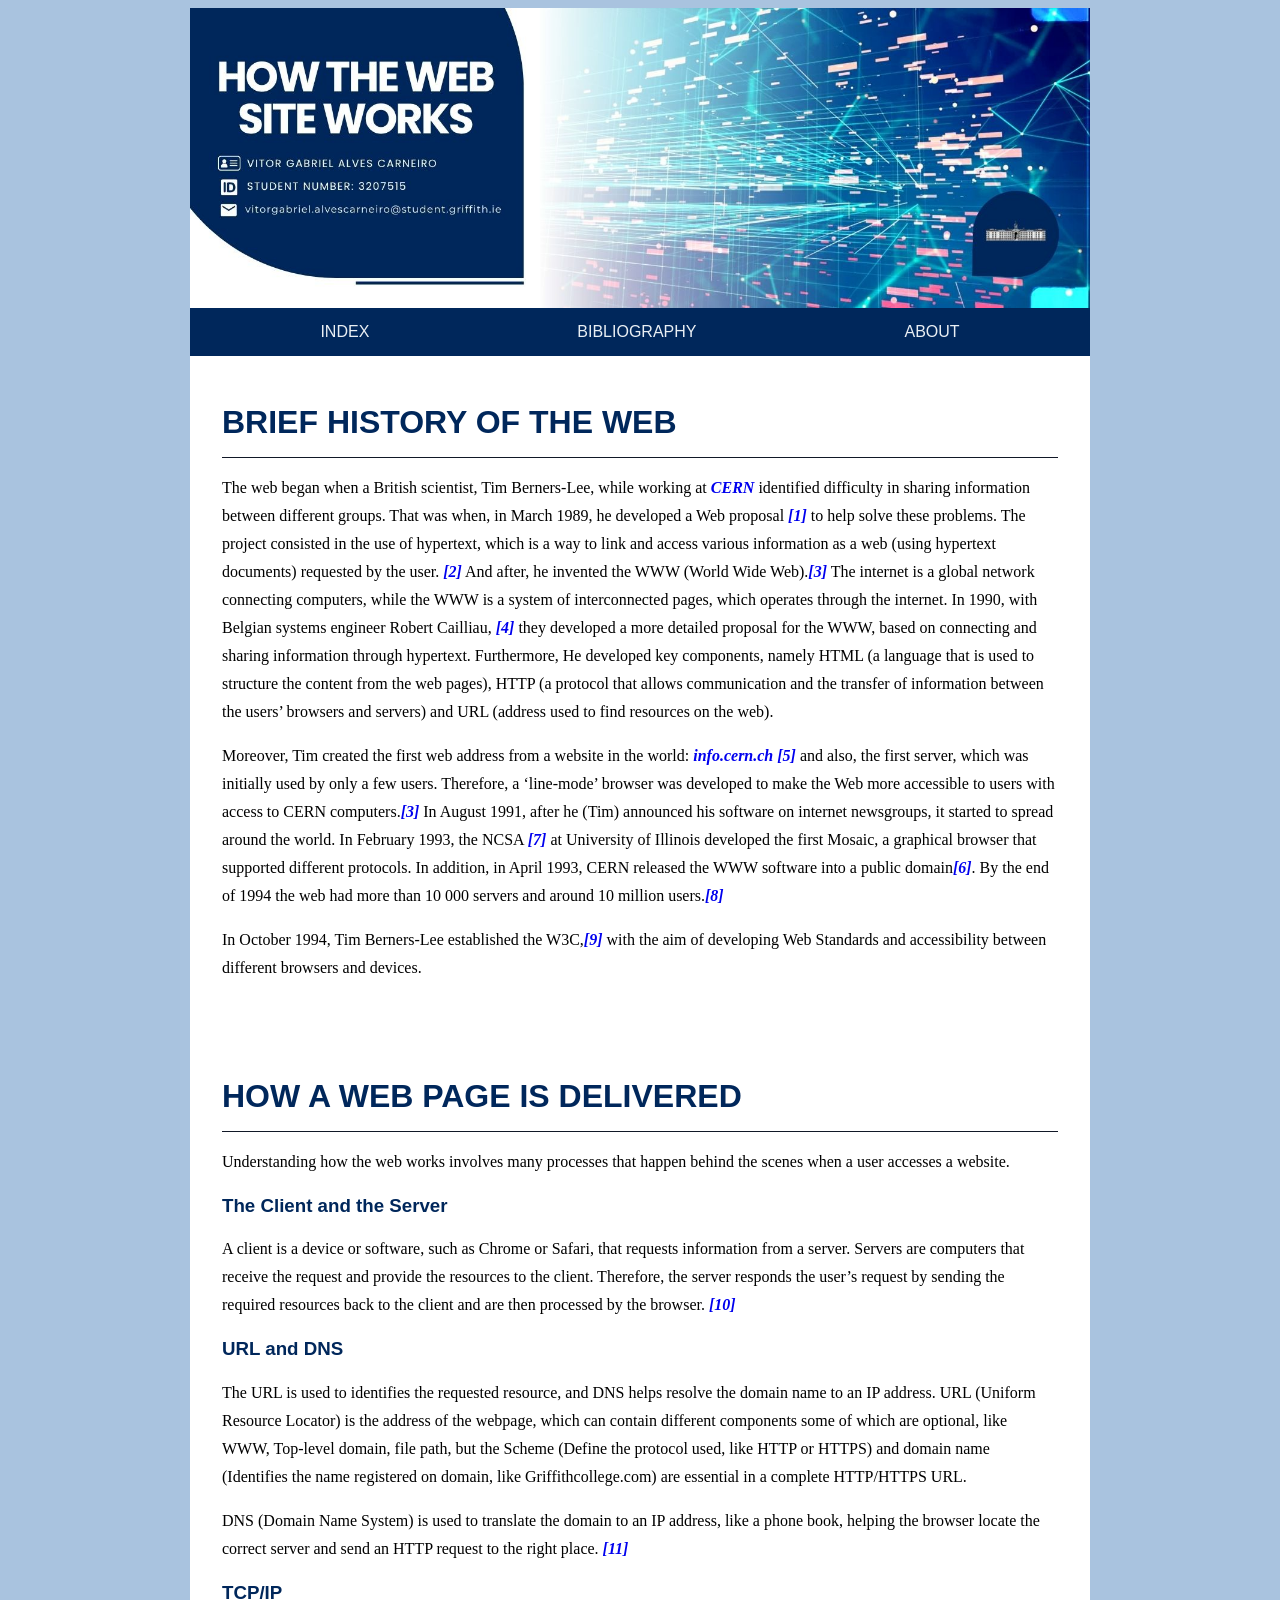
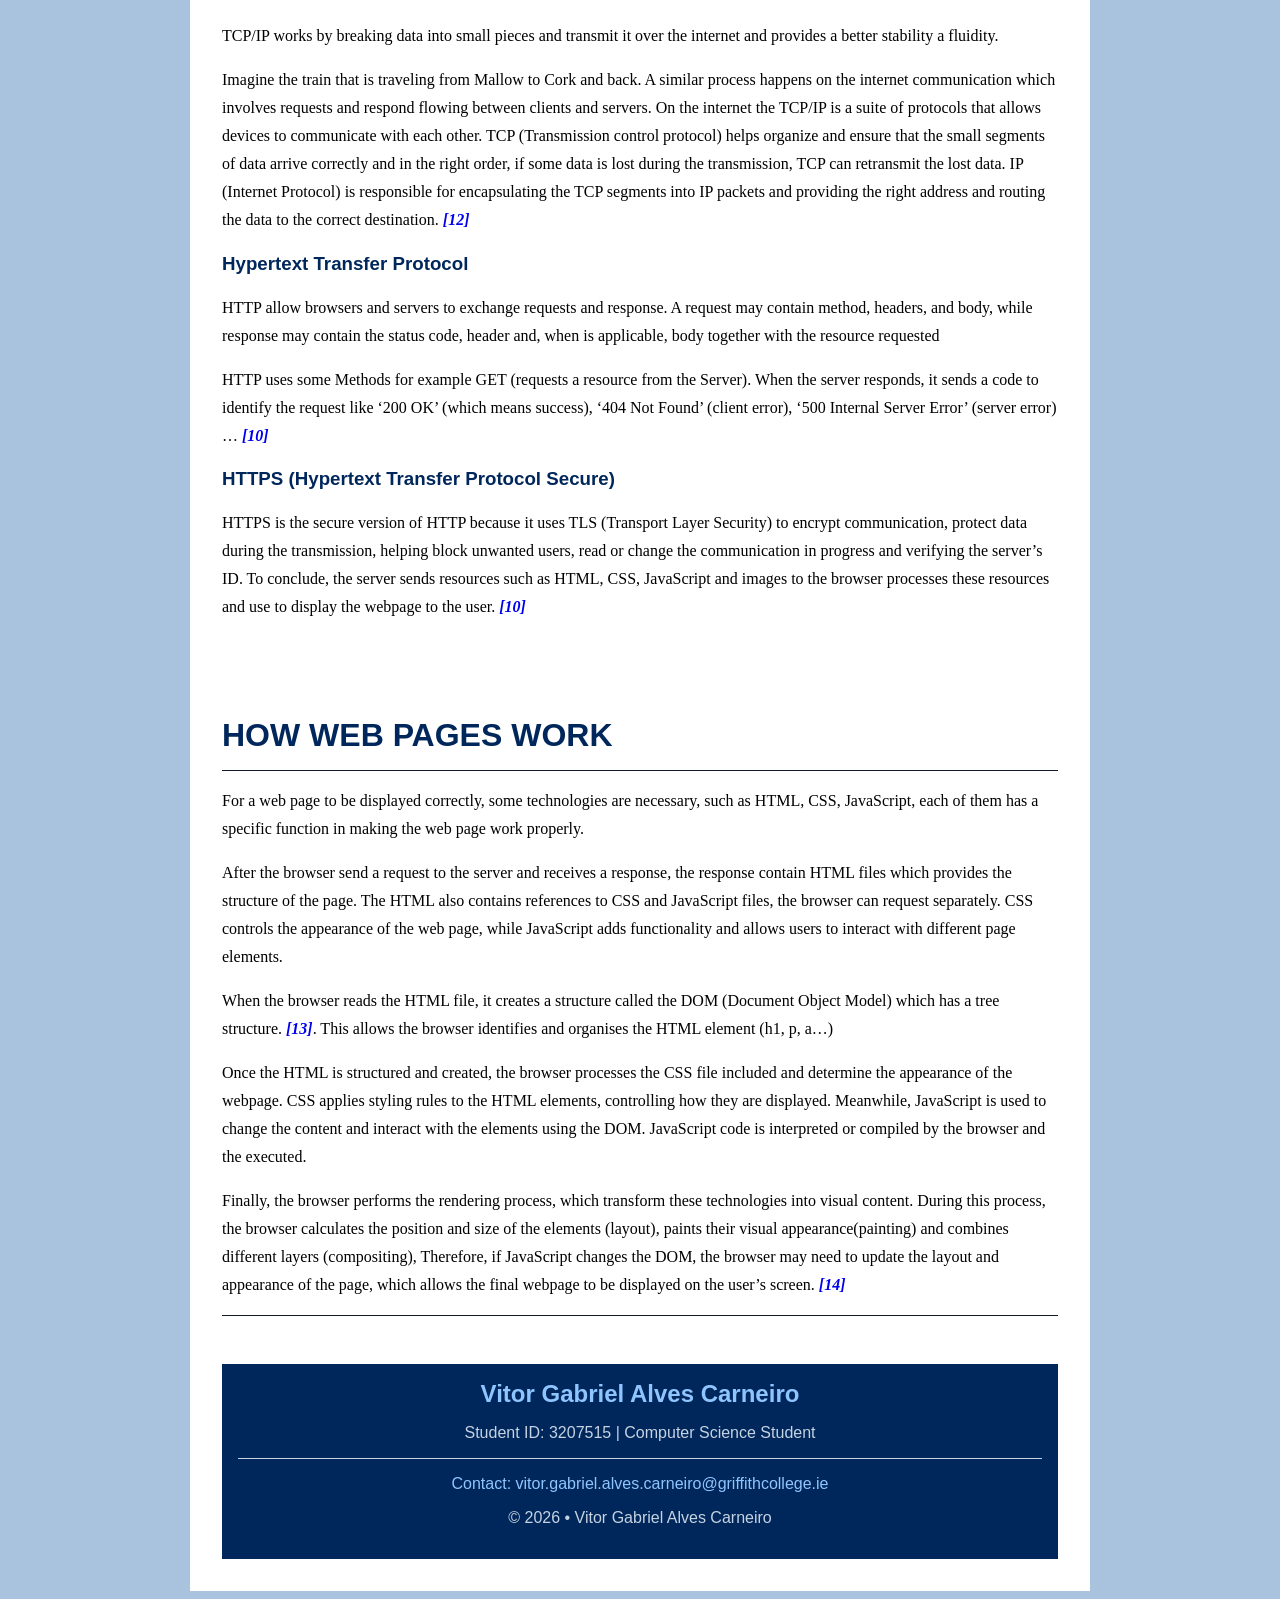
<file: index.html>
<!DOCTYPE html>
<html lang="en">
    <head>
        <title>Web Report on "How the Web Works"</title>
        <link rel="stylesheet" href="styles.css" />
    </head>
    <body>
        <div id = "container">
            <header id="masthead">
                <a href="index.html">
                    <video autoplay muted loop playsinline poster="midia/logo.jpg">
                        <source src="midia/video.mp4" type="video/mp4">
                        <img src="midia/logo.jpg" alt="Website Logo - How the Web Works">
                    </video>
                </a>
                <nav> 
                    <ul>
                        <li><a href="index.html">Index</a></li>
						<li><a href="bibliography.html">Bibliography</a></li>
						<li><a href="about.html">About</a></li>
                    </ul>
                </nav>
            </header>
            <div id="content"> 
                <main>
                    <article>
                        <div id="task1">
                            <header>
                                <h2> Brief history of the web </h2>
                            </header>
                            <p>The web began when a British scientist, Tim Berners-Lee, while working at <a class="citation" href="bibliography.html#link2" target="_blank">CERN</a> identified difficulty in sharing information between different groups. That was when, in March 1989, he developed a Web proposal <a href="bibliography.html#ref1" target="_blank">[1]</a> to help solve these problems. The project consisted in the use of hypertext, which is a way to link and access various information as a web (using hypertext documents) requested by the user. <a href="bibliography.html#ref2" target="_blank">[2]</a> And after, he invented the WWW (World Wide Web).<a href="bibliography.html#ref3" target="_blank">[3]</a>
                            The internet is a global network connecting computers, while the WWW is a system of interconnected pages, which operates through the internet.  In 1990, with Belgian systems engineer Robert Cailliau, <a href="bibliography.html#ref4" target="_blank">[4]</a> they developed a more detailed proposal for the WWW, based on connecting and sharing information through hypertext. Furthermore, He developed key components, namely HTML (a language that is used to structure the content from the web pages), HTTP (a protocol that allows communication and the transfer of information between the users’ browsers and servers) and URL (address used to find resources on the web).</p>
                            <p>Moreover, Tim created the first web address from a website in the world: <a href="bibliography.html#link2" target="_blank"> info.cern.ch</a> <a href="bibliography.html#ref5" target="_blank">[5]</a> and also, the first server, which was initially used by only a few users. Therefore, a ‘line-mode’ browser was developed to make the Web more accessible to users with access to CERN computers.<a href="bibliography.html#ref3" target="_blank">[3]</a> In August 1991, after he (Tim) announced his software on internet newsgroups, it started to spread around the world. In February 1993, the NCSA <a href="bibliography.html#ref7" target="_blank">[7]</a> at University of Illinois developed the first Mosaic, a graphical browser that supported different protocols. In addition, in April 1993, CERN released the WWW software into a public domain<a href="bibliography.html#ref6" target="_blank">[6]</a>. By the end of 1994 the web had more than 10 000 servers and around 10 million users.<a href="bibliography.html#ref8" target="_blank">[8]</a></p>
                            <p>In October 1994, Tim Berners-Lee established the W3C,<a href="bibliography.html#ref9" target="_blank">[9]</a> with the aim of developing Web Standards and accessibility between different browsers and devices.</p>
                        </div>   
                        <div id="task2">
                            <header>
                                <h2> How a web page is delivered </h2>
                            </header>
                            
                                <p>Understanding how the web works involves many processes that happen behind the scenes when a user accesses a website.</p>

                                <h3>The Client and the Server</h3> 
                                    <p> A client is a device or software, such as Chrome or Safari, that requests information from a server. Servers are computers that receive the request and provide the resources to the client. Therefore, the server responds the user’s request by sending the required resources back to the client and are then processed by the browser. <a href="bibliography.html#ref10" target="_blank">[10]</a></p>

                                <h3>URL and DNS</h3> 
                                    <p>The URL is used to identifies the requested resource, and DNS helps resolve the domain name to an IP address. URL (Uniform Resource Locator) is the address of the webpage, which can contain different components some of which are optional, like WWW, Top-level domain, file path, but the Scheme (Define the protocol used, like HTTP or HTTPS) and domain name (Identifies the name registered on domain, like Griffithcollege.com) are essential in a complete HTTP/HTTPS URL. </p>
                                    <p>DNS (Domain Name System) is used to translate the domain to an IP address, like a phone book, helping the browser locate the correct server and send an HTTP request to the right place. <a href="bibliography.html#ref11" target="_blank">[11]</a></p>

                                <h3>TCP/IP</h3> 
                                    <p>TCP/IP works by breaking data into small pieces and transmit it over the internet and provides a better stability a fluidity. </p>
                                    <p>Imagine the train that is traveling from Mallow to Cork and back. A similar process happens on the internet communication which involves requests and respond flowing between clients and servers. On the internet the TCP/IP is a suite of protocols that allows devices to communicate with each other. TCP (Transmission control protocol) helps organize and ensure that the small segments of data arrive correctly and in the right order, if some data is lost during the transmission, TCP can retransmit the lost data. IP (Internet Protocol) is responsible for encapsulating the TCP segments into IP packets and providing the right address and routing the data to the correct destination. <a href="bibliography.html#ref12" target="_blank">[12]</a> </p>

                                <h3>Hypertext Transfer Protocol</h3>
                                    <p> HTTP allow browsers and servers to exchange requests and response. A request may contain method, headers, and body, while response may contain the status code, header and, when is applicable, body together with the resource requested</p>
                                    <p>HTTP uses some Methods for example GET (requests a resource from the Server). When the server responds, it sends a code to identify the request like ‘200 OK’ (which means success), ‘404 Not Found’ (client error), ‘500 Internal Server Error’ (server error) … <a href="bibliography.html#ref10" target="_blank">[10]</a></p>

                                <h3>HTTPS (Hypertext Transfer Protocol Secure)</h3>
                                    <p>HTTPS is the secure version of HTTP because it uses TLS (Transport Layer Security) to encrypt communication, protect data during the transmission, helping block unwanted users, read or change the communication in progress and verifying the server’s ID. To conclude, the server sends resources such as HTML, CSS, JavaScript and images to the browser processes these resources and use to display the webpage to the user. <a href="bibliography.html#ref10" target="_blank">[10]</a></p>
                        </div>   
                        <div id="task3">
                            <header>
                                <h2> How web pages work </h2>
                            </header>
                            <p> For a web page to be displayed correctly, some technologies are necessary, such as HTML, CSS, JavaScript, each of them has a specific function in making the web page work properly.</p>
                            <p> After the browser send a request to the server and receives a response, the response contain HTML files which provides the structure of the page. The HTML also contains references to CSS and JavaScript files, the browser can request separately. CSS controls the appearance of the web page, while JavaScript adds functionality and allows users to interact with different page elements.</p>
                            <p> When the browser reads the HTML file, it creates a structure called the DOM (Document Object Model) which has a tree structure. <a href="bibliography.html#ref13" target="_blank">[13]</a>. This allows the browser identifies and organises the HTML element (h1, p, a…)</p>
                            <p> Once the HTML is structured and created, the browser processes the CSS file included and determine the appearance of the webpage. CSS applies styling rules to the HTML elements, controlling how they are displayed. Meanwhile, JavaScript is used to change the content and interact with the elements using the DOM. JavaScript code is interpreted or compiled by the browser and the executed.</p>
                            <p> Finally, the browser performs the rendering process, which transform these technologies into visual content. During this process, the browser calculates the position and size of the elements (layout), paints their visual appearance(painting) and combines different layers (compositing), Therefore, if JavaScript changes the DOM, the browser may need to update the layout and appearance of the page, which allows the final webpage to be displayed on the user’s screen. <a href="bibliography.html#ref14" target="_blank">[14]</a></p>
                        </div>   
                    </article>
                </main>
                <footer>
                    <div class="bottom">
                        <h2><a href="about.html">Vitor Gabriel Alves Carneiro</a></h2>
                        <p>Student ID: 3207515 | Computer Science Student</p>
                    </div>
                    <p><a href="mailto:vitor.gabriel.alves.carneiro@griffithcollege.ie">Contact: vitor.gabriel.alves.carneiro@griffithcollege.ie</a></p>
                    <p>&copy; 2026 • Vitor Gabriel Alves Carneiro</p>
                </footer>
            </div>
        </div>
    </body>
</html>
</file>
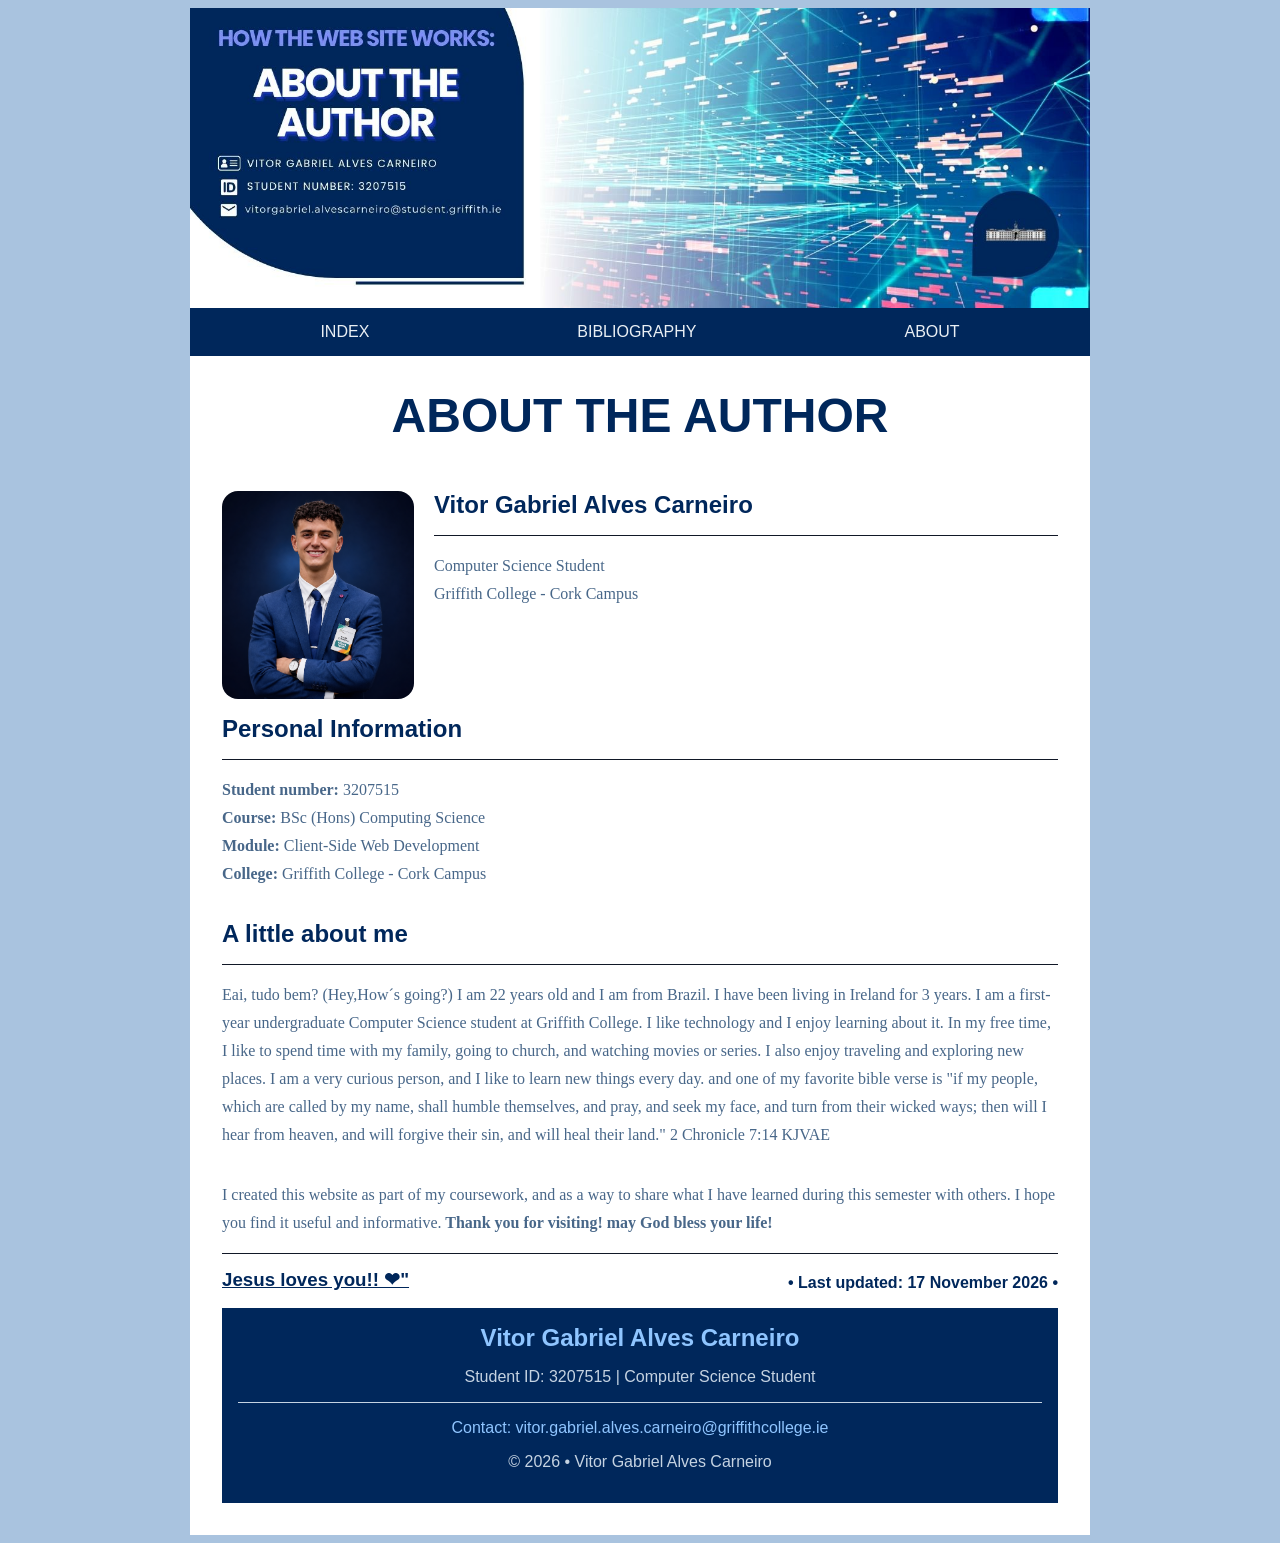
<file: about.html>
<!DOCTYPE html>
<html lang="en">
    <head>
        <title>About the Author</title>
        <link rel="stylesheet" href="styles.css"/>
    </head>
    <body>
        <div id = "container">
            <header id="masthead">
                <a href="index.html">
                    <video autoplay muted loop playsinline poster="midia/about.jpg">
                        <source src="midia/aboutvideo.mp4" type="video/mp4">
                        <img src="midia/about.jpg" alt="Website Logo - How the Web Works">
                    </video>
                </a>
                <nav> 
                    <ul>
                        <li><a href="index.html">Index</a></li>
						<li><a href="bibliography.html">Bibliography</a></li>
						<li><a href="about.html">About</a></li>
                    </ul>
                </nav>
            </header>
            <div id="content"> 
                <main>
                    <article>
                        <div id="author-info">
                            <header>
                                <h1>About the Author</h1>
                            </header>
                            <div id="vitor">
                                <h2>Vitor Gabriel Alves Carneiro</h2>
                                <p>Computer Science Student<br>Griffith College - Cork Campus</p>
                           </div>
                            <img src="midia/author.png" alt="Author's Photo" id="author-photo">
                                
                            <div id="PI">
                                <h2>Personal Information</h2>
                                <p><strong>Student number:</strong> 3207515<br>
                                <strong>Course:</strong> BSc (Hons) Computing Science<br>
                                <strong>Module:</strong> Client-Side Web Development<br>
                                <strong>College:</strong> Griffith College - Cork Campus</p>
                            </div>
                            <div id="LAM">
                                <h2>A little about me</h2>
                                <p>Eai, tudo bem? (Hey,How´s going?) I am 22 years old and I am from Brazil. I have been living in Ireland for 3 years. I am a first-year undergraduate Computer Science student at Griffith College. I like technology and I enjoy learning about it. In my free time, I like to spend time with my family, going to church, and watching movies or series. I also enjoy traveling and exploring new places. I am a very curious person, and I like to learn new things every day. and one of my favorite bible verse is "if my people, which are called by my name, shall humble themselves, and pray, and seek my face, and turn from their wicked ways; then will I hear from heaven, and will forgive their sin, and will heal their land." 2 Chronicle 7:14 KJVAE</p>
                                <p>I created this website as part of my coursework, and as a way to share what I have learned during this semester with others. I hope you find it useful and informative.<strong> Thank you for visiting! may God bless your life!</strong></p>
                            </div>    
                            <h3> Jesus loves you!! ❤"</h3>    
                            <h4>• Last updated: 17 November 2026 •</h4>
                            
                        </div>
                    </article>
                </main>
                <footer>
                    <div class="bottom">
                        <h2><a href="about.html">Vitor Gabriel Alves Carneiro</a></h2>
                        <p>Student ID: 3207515 | Computer Science Student</p>
                    </div>
                    <p><a href="mailto:vitor.gabriel.alves.carneiro@griffithcollege.ie">Contact: vitor.gabriel.alves.carneiro@griffithcollege.ie</a></p>
                    <p>&copy; 2026 • Vitor Gabriel Alves Carneiro</p>
                </footer>
            </div>
        </div>
    </body>
</html>
</file>
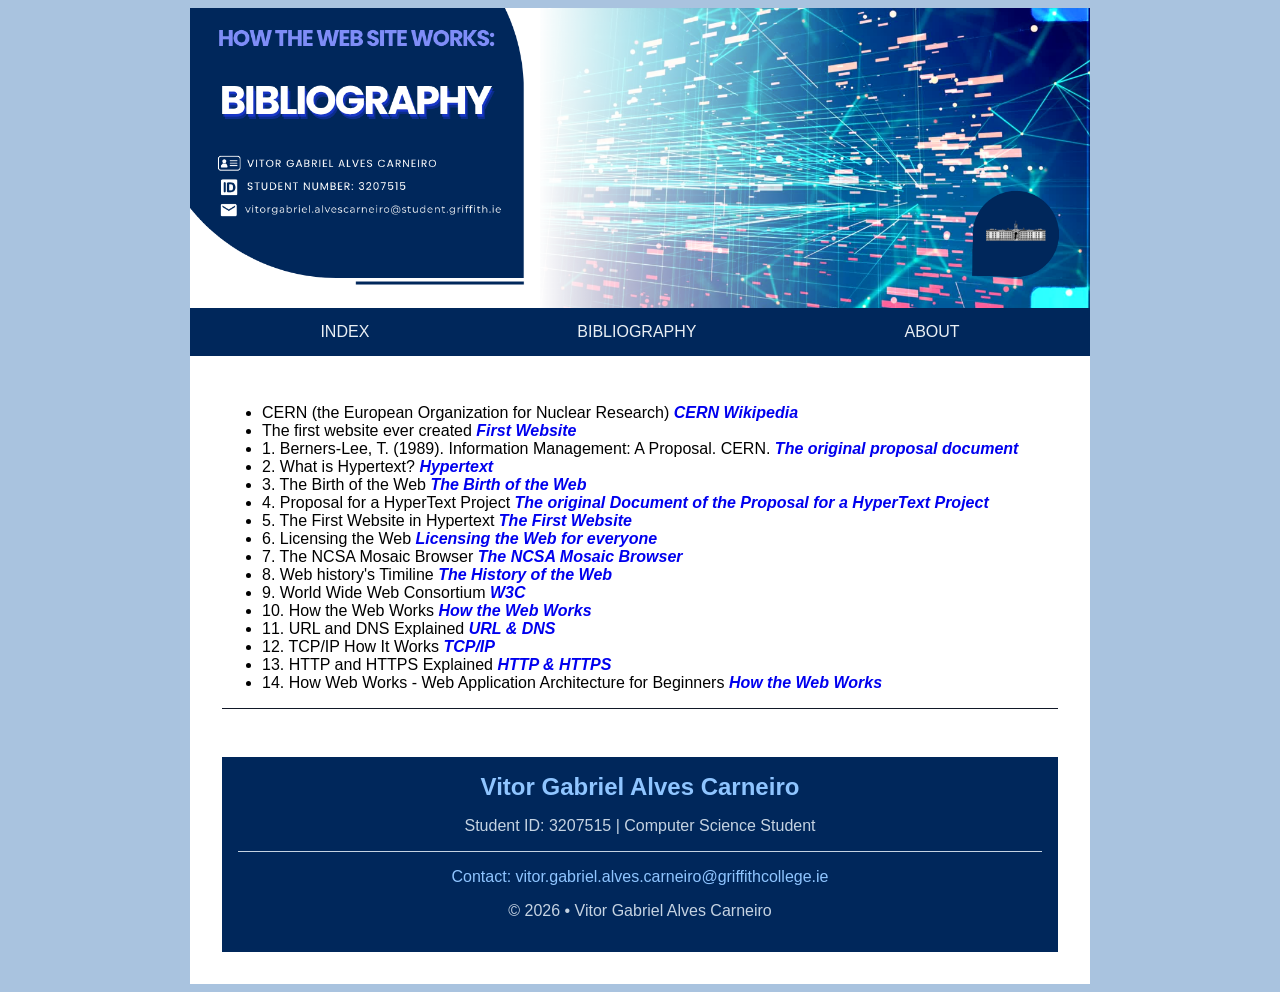
<file: bibliography.html>
<!DOCTYPE html>
<html lang="en">
    <head>
        <title>Bibliography - "How the Web Works"</title>
        <link rel="stylesheet" href="styles.css"/>
    </head>
    <body>
        <div id = "container">
            <header id="masthead">
                <a href="index.html">
                    <video autoplay muted loop playsinline poster="midia/Bibliography.png">
                        <source src="midia/Bibliographyvideo.mp4" type="video/mp4">
                            <img src="midia/Bibliography.png" alt="Website Logo - How the Web Works">
                    </video>
                </a>
                <nav> 
                    <ul>
                        <li><a href="index.html">Index</a></li>
						<li><a href="bibliography.html">Bibliography</a></li>
						<li><a href="about.html">About</a></li>
                    </ul>
                </nav>
            </header>
            <div id="content"> 
                <main>
                    <article>
                        <ul>
                            <li id="link1"> 
                                CERN (the European Organization for Nuclear Research) 
                                <a href="https://en.wikipedia.org/wiki/CERN" target="_blank">CERN Wikipedia</a>
                            </li>
                            <li id="link2"> 
                                The first website ever created
                                <a href="https://info.cern.ch/" target="_blank">First Website</a>
                            </li>
                            <li id="ref1"> 
                                1. Berners-Lee, T. (1989). Information Management: A Proposal. CERN.
                                <a href="https://repository.cern/records/6kxvc-v6203/preview/ARCH-WWW-4-010.pdf" target="_blank">The original proposal document</a>
                            </li>
                            <li id="ref2">
                               2. What is Hypertext?
                                <a href="https://en.wikipedia.org/wiki/Hypertext" target="_blank">Hypertext</a>
                            </li>
                            <li id="ref3"> 
                               3. The Birth of the Web
                                <a href="https://home.cern/science/computing/the-birth-of-the-web/short-history-web/" target="_blank">The Birth of the Web</a>
                            </li>
                            <li id="ref4">
                                4. Proposal for a HyperText Project
                                <a href="https://cds.cern.ch/record/2639699/files/Proposal_Nov-1990.pdf" target="_blank">The original Document of the Proposal for a HyperText Project</a>
                            </li>
                            <li id="ref5"> 
                                5. The First Website in Hypertext
                                <a href="http://info.cern.ch/hypertext/WWW/TheProject.html" target="_blank">The First Website</a>
                            </li>
                            <li id="ref6"> 
                                6. Licensing the Web
                                <a href="https://home.cern/science/computing/the-birth-of-the-web/licensing-web/" target="_blank">Licensing the Web for everyone</a>
                            </li>
                            <li id="ref7">
                                7. The NCSA Mosaic Browser
                                <a href=" http://www.ncsa.illinois.edu/" target="_blank">The NCSA Mosaic Browser</a>
                            </li>
                            <li id="ref8"> 
                                8. Web history's Timiline
                                <a href="https://web30.web.cern.ch/web-history.html" target="_blank">The History of the Web</a>
                            </li>
                            <li id="ref9"> 
                                9. World Wide Web Consortium
                                <a href="https://en.wikipedia.org/wiki/World_Wide_Web_Consortium" target="_blank">W3C</a>
                            </li>
                            <li id="ref10"> 
                                10. How the Web Works
                                <a href="https://developer.mozilla.org/en-US/docs/Learn_web_development/Getting_started/Web_standards/How_the_web_works" target="_blank">How the Web Works</a>
                            </li>
                            <li id="ref11"> 
                                11. URL and DNS Explained
                                <a href="https://dev.to/namitmalasi/url-and-dns-explained-4aef" target="_blank">URL & DNS</a>
                            </li>
                            <li id="ref12">
                                12. TCP/IP How It Works
                                <a href="https://code-garage.com/en/blog/tcp-ip-how-it-works " target="_blank">TCP/IP </a>
                            </li>
                            <li id="ref13"> 
                                13. HTTP and HTTPS Explained
                                <a href="https://developer.mozilla.org/en-US/docs/Learn_web_development/Getting_started/Web_standards/How_browsers_load_websites" target="_blank">HTTP & HTTPS</a>
                            </li>
                            <li id="ref14"> 
                                14. How Web Works - Web Application Architecture for Beginners
                                <a href="https://www.geeksforgeeks.org/blogs/how-web-works-web-application-architecture-for-beginners/" target="_blank">How the Web Works</a>
                            </li>
                        </ul>
                    </article>
                </main>
                <footer>
                    <div class="bottom">
                        <h2><a href="about.html">Vitor Gabriel Alves Carneiro</a></h2>
                        <p>Student ID: 3207515 | Computer Science Student</p>
                    </div>
                    <p><a href="mailto:vitor.gabriel.alves.carneiro@griffithcollege.ie">Contact: vitor.gabriel.alves.carneiro@griffithcollege.ie</a></p>
                    <p>&copy; 2026 • Vitor Gabriel Alves Carneiro</p>
                </footer>
            </div>
        </div>
    </body>
</html>
</file>
<file: styles.css>
body {
    background-color: #a9c3df;
    font-family: "Helvetica Neue", Helvetica, Arial, sans-serif;
}
#container {
    background-color: #FFFFFF;
    width: 56.25rem;
    margin: 0 auto;
    max-width: 100%;
    box-sizing: border-box;
}
#content {
    padding: 2rem;
}
main{
    margin:auto
}
#masthead{
    padding:0;
    width: 100%;
    margin: auto;

}
#masthead video{
    width: 100%;
    height: auto;
    max-width: 100%;
    display: block;
}
nav ul{
    height: 3rem;
    list-style: none;
    padding: 0;
    display: flex;
    align-items: center;
    justify-content: center;
    gap: 11rem;
    background-color: #00275b;
    margin: 0;
    
}
nav a{
    text-transform: uppercase;
    color: #e9eff4;
    text-decoration: none;
    padding: 1rem;
    text-align: center;
}
nav a:hover{
    background-color: #f3f6fa;
    padding: 0.8rem;
    margin: 0;
    color: #00275b;
}
article{
    margin-bottom: 3rem;
    border-bottom: 1px solid #111827;
}
article h2{
    font-size: 2rem;
    margin: 1rem 0;
    color: #00275b;

}
article #task1 h2{
     margin-bottom: 1rem;
    margin-top: 1rem;
    box-sizing: border-box;
    text-transform: uppercase; 
    border-bottom: 1px solid #111827;
    padding: 0 0 1rem 0;

}
article #task2 h2{
     margin-bottom: 1rem;
    margin-top: 6rem;
    box-sizing: border-box;
    text-transform: uppercase; 
    border-bottom: 1px solid #111827;
    padding: 0 0 1rem 0;

}
article #task3 h2{
    margin-bottom: 1rem;
    margin-top: 6rem;
    box-sizing: border-box;
    text-transform: uppercase; 
    border-bottom: 1px solid #111827;
    padding: 0 0 1rem 0;
}
article h3{
    color: #00275b;
}
article p{
    font-family: Georgia, 'Times New Roman', Times, serif;
    line-height: 1.75rem;
    margin-bottom: 1rem;
    
}
article a{
    text-decoration: none;
    font-weight: bold;
    font-size: 1rem;
    font-style: italic;
}
article a:hover{
    text-decoration: underline;
}
footer{
    background-color: #00275b;
    color: #c5d3e2;
    text-align: center;
    padding: 1rem;
    width: 100%;
    padding: 1rem;
    box-sizing: border-box;
    margin:auto;
    clear: both;
    
}
footer .bottom{
    margin-bottom: 1rem;
    border-bottom: 1px solid #c5d3e2;
}
footer h2{
    font-size: 1.5rem;
    margin: 0;
    color: white;
    text-decoration: none;
}
footer a{
    color: #8fc5ff;
    text-decoration: none;
}
footer a:hover{
    text-decoration: underline;
    color: white;
}
header h1{
    font-size: 3rem;
    margin: auto;
    color: #00275b;
    padding: 0 0 2rem 0;
    text-align: center;
    text-transform: uppercase;
    
}
#author-info h2{
    font-size: 1.5rem ;
    margin: 0;
    padding:1rem 0;
    color: #00275b;
    border-bottom: 1px solid #111827 ;
}
#author-info #LAM {
    clear: both;
}
#author-info #vitor{
    float:right;
    width:39rem
} 
#author-info #PI{
    clear: both;
}
#author-photo {
    width: 11rem;
    height: 13rem;
    object-fit: cover;
    object-position: center;
    margin-top: 1rem;
    border-radius: 1rem;
    float:left;
    width:12rem;
   
}#author-info  p{
    font-size: 1rem;
    margin: auto;
    color: hsl(211, 31%, 41%);
    padding: 1rem 0 1rem 0;
}
 #author-info h3{
    color: #00275b;
    margin:auto;
    float: left;
    margin: auto;
    padding: 1rem 0 1rem 0;
    text-decoration: underline;
}
h4{
color: #00275b;
}
article #author-info h4{
    
    float: right;
    margin-bottom: 1rem;
    text-align: center;
}
</file>
